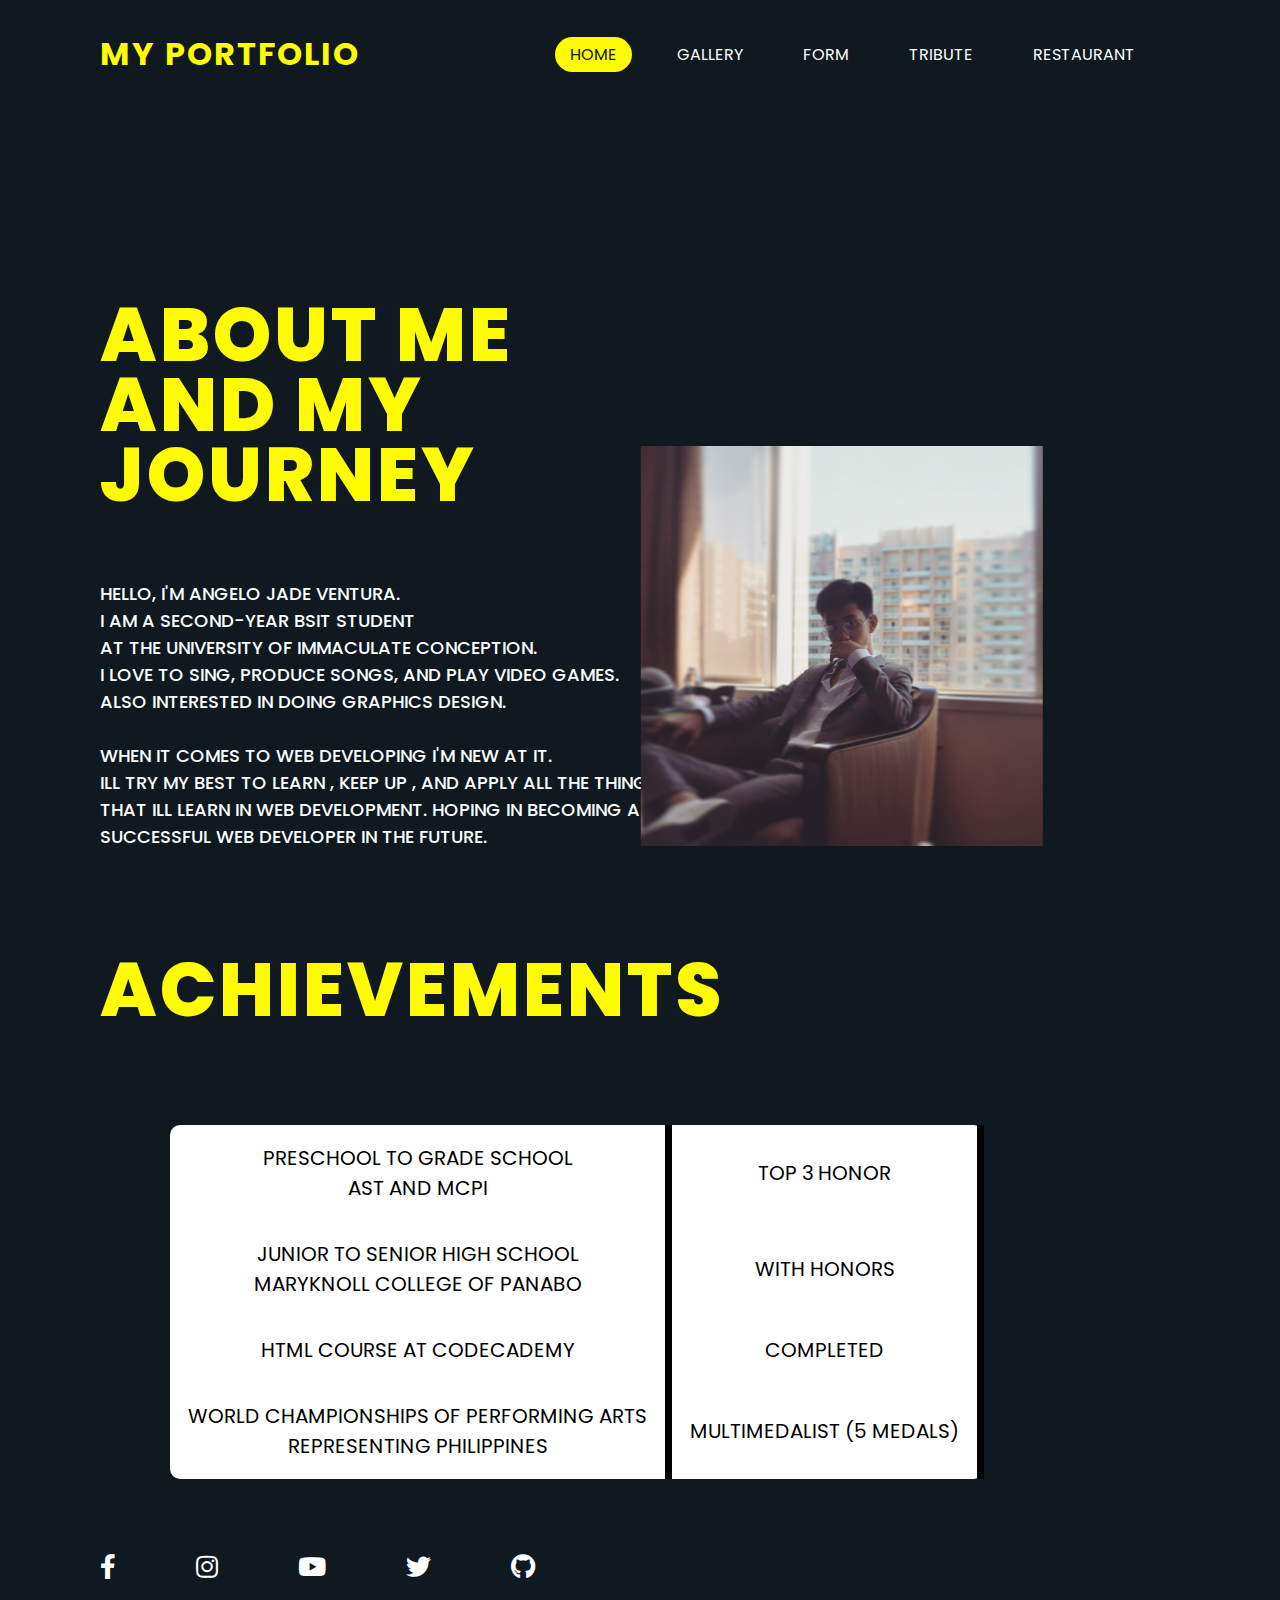
<file: index.html>
<!DOCTYPE html>
<html lang="en">
<head>
    <meta charset="UTF-8">
    <meta name="viewport" content="width=device-width, initial-scale=1.0">
    <link rel="stylesheet" href="https://use.fontawesome.com/releases/v5.0.7/css/all.css">
    <link rel="stylesheet" href="style.css">
    <link rel="preconnect" href="https://fonts.googleapis.com">
    <link rel="preconnect" href="https://fonts.gstatic.com" crossorigin>
    <link href="https://fonts.googleapis.com/css2?family=Poppins:wght@500&display=swap" rel="stylesheet">
    <title>HOME</title>
</head>
<body>

    <header>


<a href="#" class="logo">MY PORTFOLIO</a>
<ul>
 <li><a href="index.html"class="active">HOME</a></li>
 <li><a href="demopages/gallery/gallery.html">GALLERY</a></li>
 <li><a href="demopages/form/vaccination.html">FORM</a></li>
 <li><a href="demopages/tribute/tribute.html">TRIBUTE</a></li>
 <li><a href="demopages/restaurant/myrestaurant.html">RESTAURANT</a></li>
</ul>
</header>



<section>

<!--ABOUTME-->
<div class="content">
 <div class="info">
    <h2>ABOUT ME <br> AND MY JOURNEY</h2>
    <p>HELLO, I'M ANGELO JADE VENTURA.
    <br>I AM A SECOND-YEAR BSIT STUDENT
    <br>AT THE UNIVERSITY OF IMMACULATE
    CONCEPTION.<br> I LOVE TO SING,
    PRODUCE SONGS,
    AND PLAY VIDEO GAMES. <BR>ALSO INTERESTED IN DOING GRAPHICS DESIGN. 
    <BR>
    <br>
    WHEN IT COMES TO WEB DEVELOPING I'M 
    NEW AT IT. <br>ILL TRY MY BEST TO LEARN , KEEP UP , AND APPLY ALL THE THINGS <br>THAT ILL LEARN
    IN WEB DEVELOPMENT. HOPING IN BECOMING A SUCCESSFUL WEB DEVELOPER IN THE FUTURE.  </p> 
    <br>
    <br>
    <br>
    <!--achievements-->
    <h3>ACHIEVEMENTS</h3>
    <div class="table-shape">
        <table class="tablestyle">
            <tbody>
            <tr>
                <td style="font-size: 20px;">PRESCHOOL TO GRADE SCHOOL<br>AST AND MCPI</td>
                <td style="font-size: 20px;">TOP 3 HONOR</td>
            </tr>
            <tr>
                <td style="font-size: 20px;">JUNIOR TO SENIOR HIGH SCHOOL<br>MARYKNOLL COLLEGE OF PANABO</td>
                <td style="font-size: 20px;">WITH HONORS</td>
            </tr>
            <tr>
                 <td style="font-size: 20px;">HTML COURSE AT CODECADEMY</td>
                <td style="font-size: 20px;">COMPLETED</td>
            </tr>
            <tr>
                <td style="font-size: 20px;">WORLD CHAMPIONSHIPS OF PERFORMING ARTS<br>REPRESENTING PHILIPPINES</td>
                <td style="font-size: 20px;">MULTIMEDALIST (5 MEDALS)</td>
            </tr>
            <tbody>
        </table>

</div>

<!--MY PHOTO--->
    <img src="img/model.png" class="model">

    <!--SOCIALS--->
    <div class="media-icons">
        <a href="https://www.facebook.com/profile.php?id=100009945488351 "target="_blank"><i class="fab fa-facebook-f"></i></a>
        <a href="https://www.instagram.com/_ajventura/"><i class="fab fa-instagram"target="_blank"></i></a>
        <a href="https://www.youtube.com/channel/UC1mFjw0r5Utp7aUIr1Z-aSA"target="_blank"><i class="fab fa-youtube"></i></a>
        <a href="https://twitter.com/aj_venturaaa"><i class="fab fa-twitter"target="_blank"></i></a>
        <a href="https://github.com/ajventuraa"target="_blank"><i class="fab fa-github"></i></a>


</div>
</div>

</section>




</body>
</html>
</file>
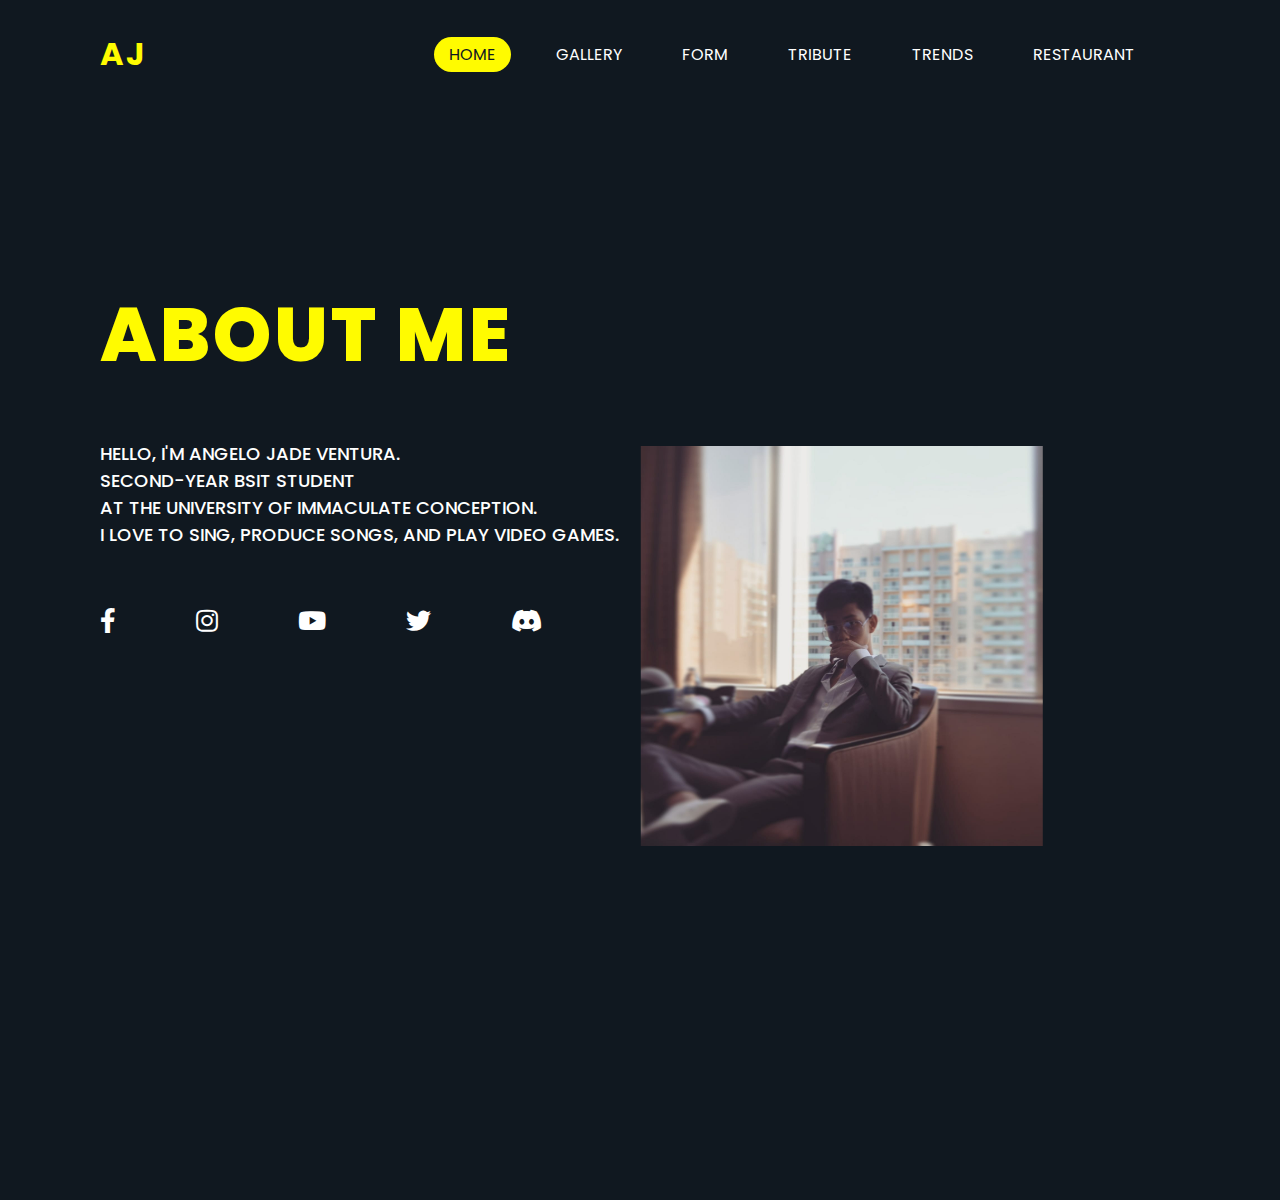
<file: homepage.html>
<!DOCTYPE html>
<html lang="en">
<head>
    <meta charset="UTF-8">
    <meta name="viewport" content="width=device-width, initial-scale=1.0">
    <link rel="stylesheet" href="https://use.fontawesome.com/releases/v5.0.7/css/all.css">
    <link rel="stylesheet" href="style.css">
    <link rel="preconnect" href="https://fonts.googleapis.com">
    <link rel="preconnect" href="https://fonts.gstatic.com" crossorigin>
    <link href="https://fonts.googleapis.com/css2?family=Poppins:wght@500&display=swap" rel="stylesheet">
    <title>HOME</title>
</head>
<body>

    <header>


<a href="#" class="logo">AJ</a>
<ul>
 <li><a href="homepage.html"class="active">HOME</a></li>
 <li><a href="#">GALLERY</a></li>
 <li><a href="#">FORM</a></li>
 <li><a href="demopages/tribute/tribute.html">TRIBUTE</a></li>
 <li><a href="#">TRENDS</a></li>
 <li><a href="#">RESTAURANT</a></li>
</ul>
</header>



<section>

<!--ABOUTME-->
<div class="content">
 <div class="info">
    <h2>ABOUT ME</h2>
    <p>HELLO, I'M ANGELO JADE VENTURA.
    <br>SECOND-YEAR BSIT STUDENT
    <br>AT THE UNIVERSITY OF IMMACULATE
    CONCEPTION.<br> I LOVE TO SING,
    PRODUCE SONGS,
    AND PLAY VIDEO GAMES.</p> <br>

    </div>

<!--MY PHOTO--->
    <img src="img/model.png" class="model">

    <!--SOCIALS--->
    <div class="media-icons">
        <a href="https://www.facebook.com/profile.php?id=100009945488351"><i class="fab fa-facebook-f"></i></a>
        <a href="https://www.instagram.com/_ajventura/"><i class="fab fa-instagram"></i></a>
        <a href="https://www.youtube.com/channel/UC1mFjw0r5Utp7aUIr1Z-aSA"><i class="fab fa-youtube"></i></a>
        <a href="https://twitter.com/aj_venturaaa"><i class="fab fa-twitter"></i></a>
        <a href="https://discord.gg/jtzvEEwp"><i class="fab fa-discord"></i></a>


</div>
</div>

</section>




</body>
</html>
</file>
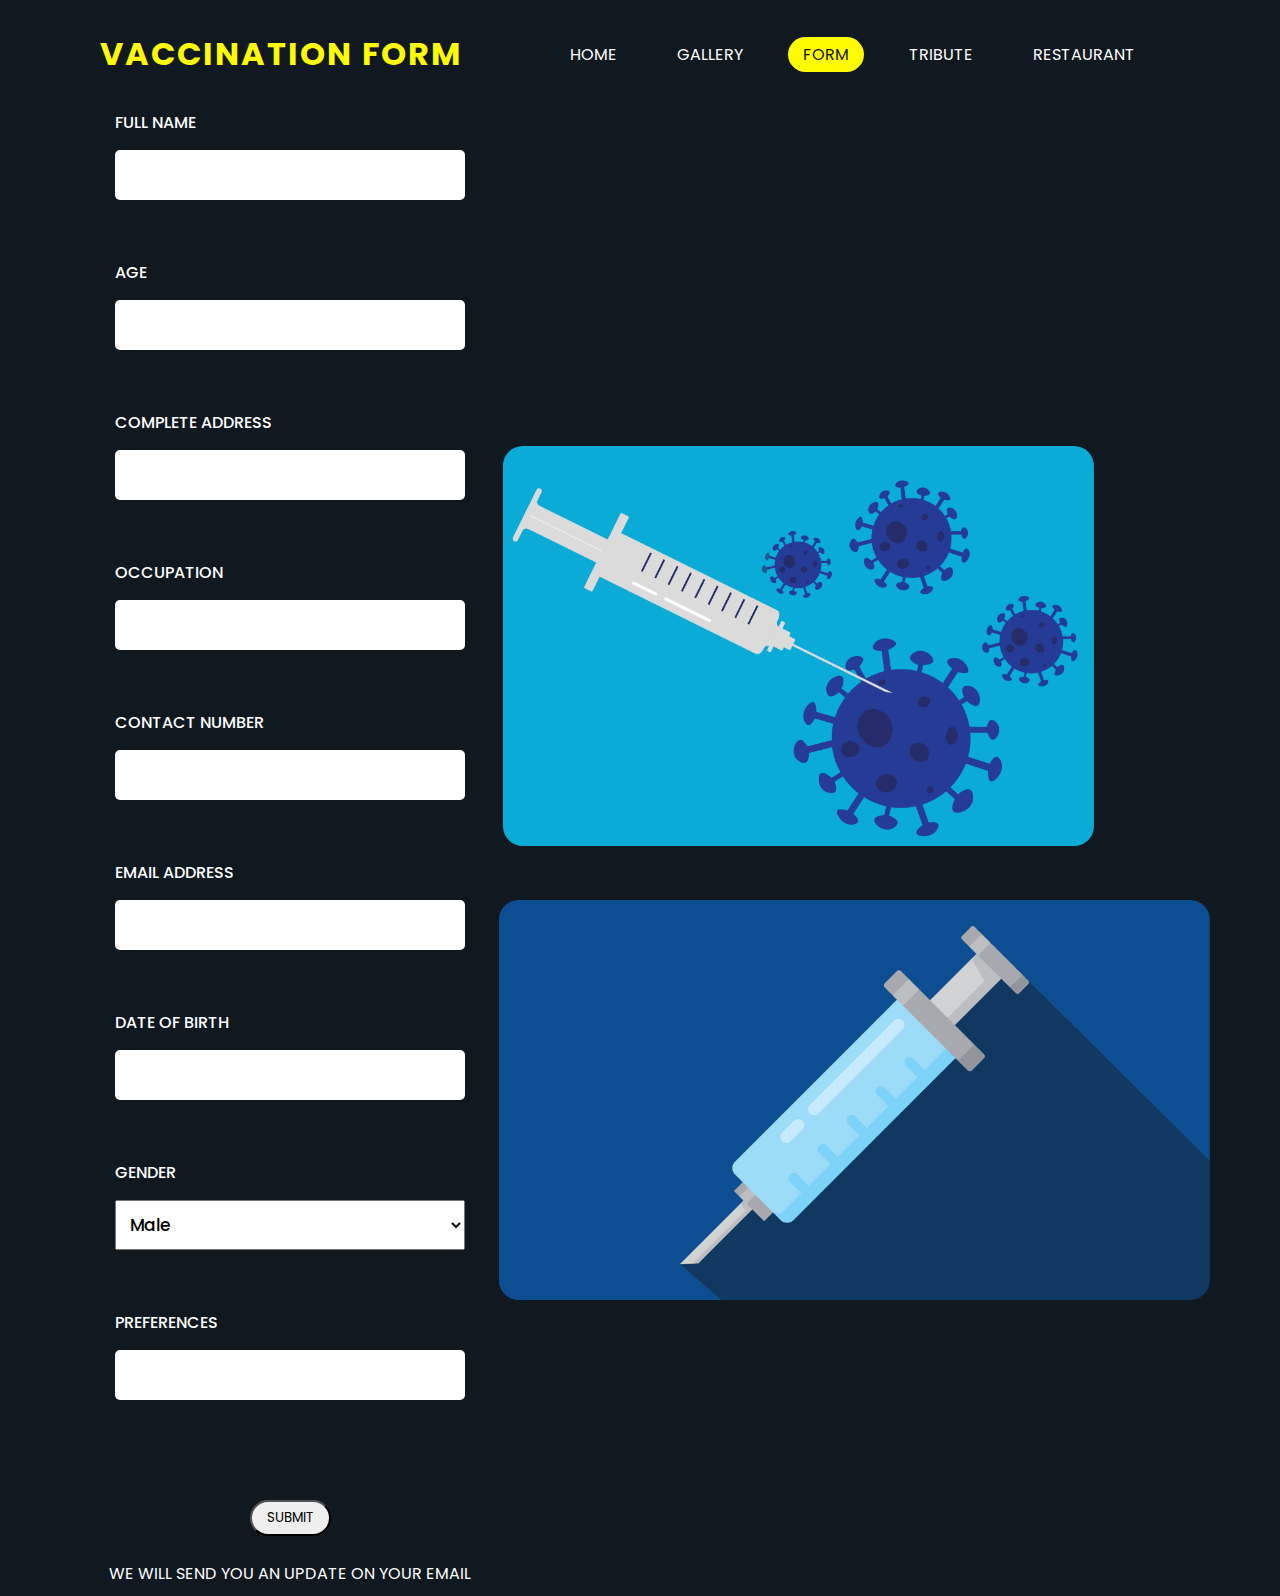
<file: demopages/form/form.html>
<!DOCTYPE html>
<html lang="en">
<head>
    <meta charset="UTF-8">
    <meta name="viewport" content="width=device-width, initial-scale=1.0">
    <link rel="stylesheet" href="https://use.fontawesome.com/releases/v5.0.7/css/all.css">
    <link rel="stylesheet" href="formstyle.css">
    <link rel="preconnect" href="https://fonts.googleapis.com">
    <link rel="preconnect" href="https://fonts.gstatic.com" crossorigin>
    <link href="https://fonts.googleapis.com/css2?family=Poppins:wght@500&display=swap" rel="stylesheet">
    <title>FORM</title>
</head>
<body>
<header>
<a href="#" class="logo">VACCINATION FORM</a>
<ul>
 <li><a href="../../index.html">HOME</a></li>
 <li><a href="../gallery/gallery.html">GALLERY</a></li>
 <li><a href="form.html" class="active">FORM</a></li>
 <li><a href="../tribute/tribute.html">TRIBUTE</a></li>
 <li><a href="../restaurant/restaurant.html">RESTAURANT</a></li>
</ul>
</header>

<img src="img/vax.jpg" class="model">
<img src="img/dose.png" class="model2">

<div class="container">

    <div class="form-outer">
        <form action="#">
            <div class="page">
                <div class="field">
                    <div class="label">Full Name</div>
                    <input type="text">
                </div>
                <div class="field">
                    <div class="label">Age</div>
                    <input type="text">
                </div>
                <div class="field">
                    <div class="label">COMPLETE ADDRESS</div>
                    <input type="text">
                </div>
                <div class="field">
                    <div class="label">OCCUPATION</div>
                    <input type="text">
                </div>
                
                <div class="field">
                    <div class="label">Contact Number</div>
                    <input type="number">
                </div>
                <div class="field">
                    <div class="label">Email Address</div>
                    <input type="text">
                </div>
                
                <div class="field">
                    <div class="label">Date Of birth</div>
                    <input type="text">
                </div>
                <div class="field">
                    <div class="label">Gender</div>
                    <select>
                        <option>Male</option>
                        <option>Female</option>
                        <option>Other</option>
                    </select>
                </div>
                
                <div class="field">
                    <div class="label">preferences</div>
                    <input type="text">
                </div>
                <div class="field-btns">
                    <button class="submit">SUBMIT</button><br><br>
                    <p>WE WILL SEND YOU AN UPDATE ON YOUR EMAIL</p>
                </div>
            </div>


        </form>
    </div>
</div>
</body>
</html>
</file>
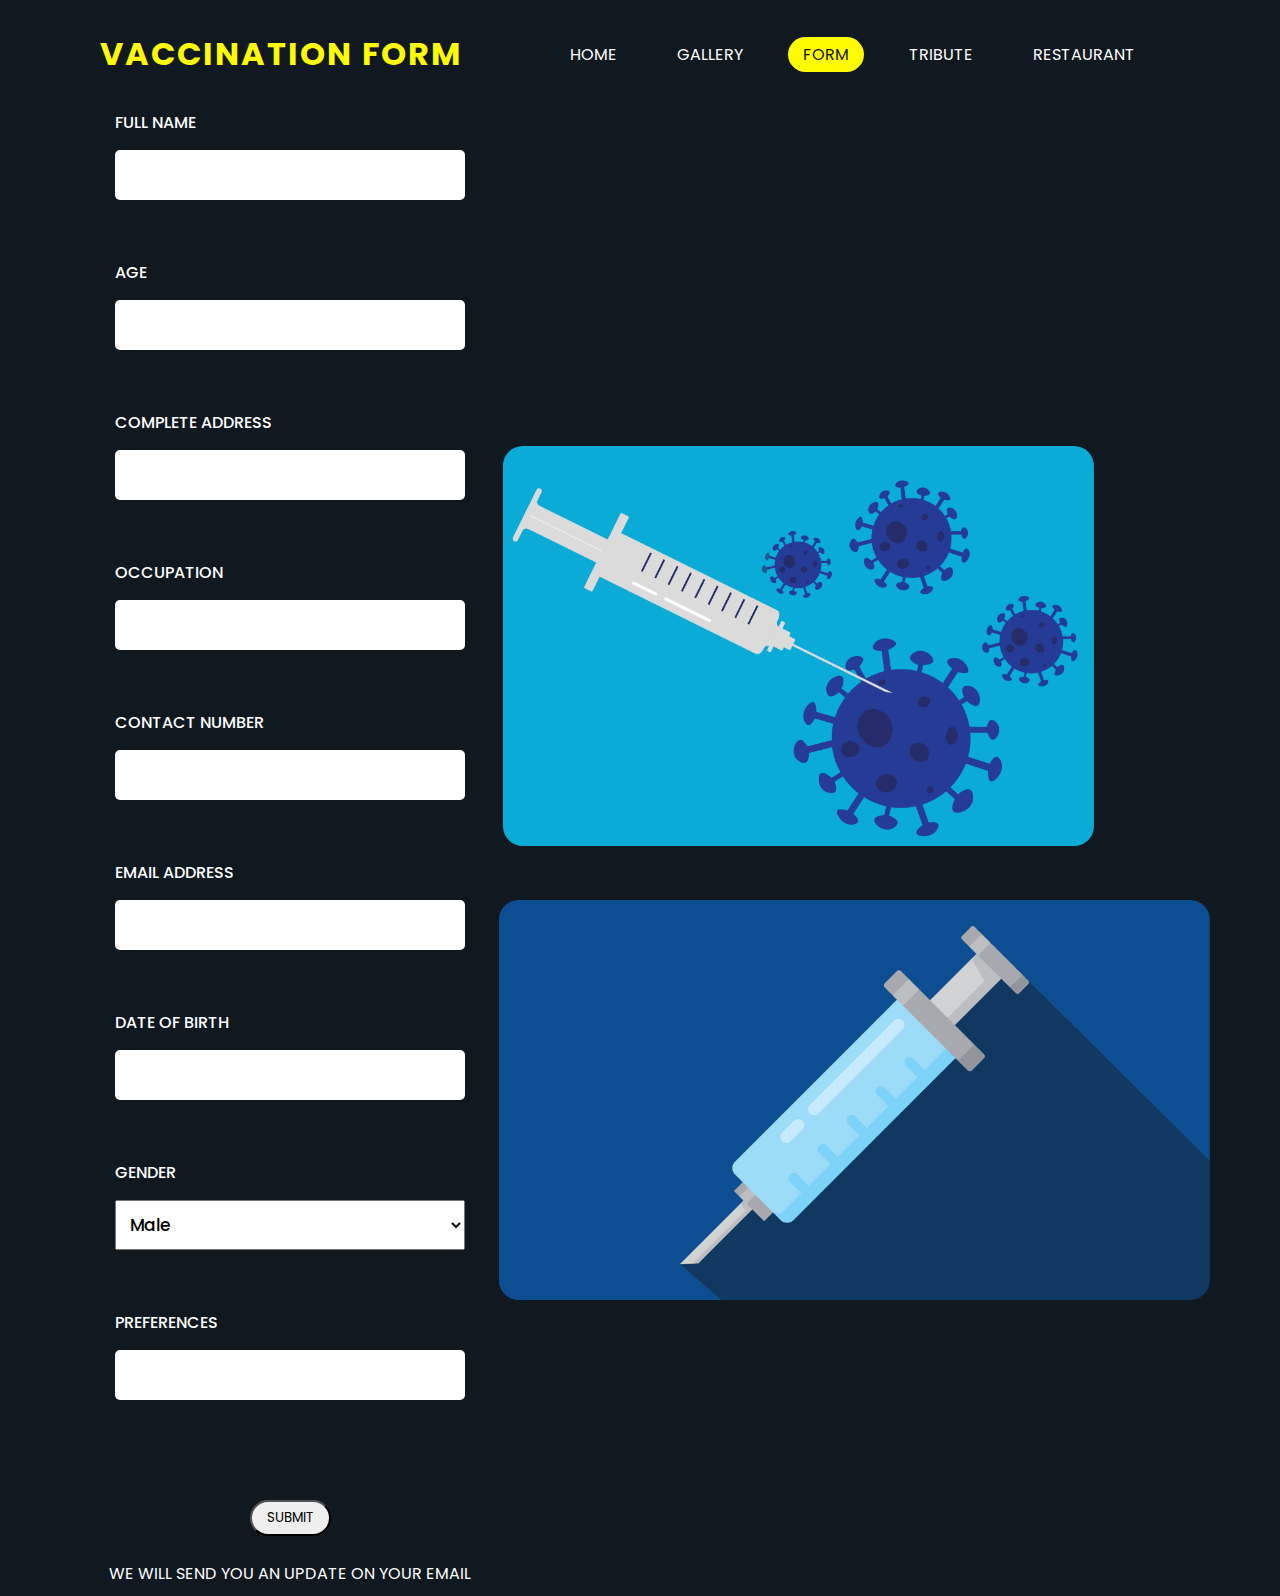
<file: demopages/form/vaccination.html>
<!DOCTYPE html>
<html lang="en">
<head>
    <meta charset="UTF-8">
    <meta name="viewport" content="width=device-width, initial-scale=1.0">
    <link rel="stylesheet" href="https://use.fontawesome.com/releases/v5.0.7/css/all.css">
    <link rel="stylesheet" href="formstyle.css">
    <link rel="preconnect" href="https://fonts.googleapis.com">
    <link rel="preconnect" href="https://fonts.gstatic.com" crossorigin>
    <link href="https://fonts.googleapis.com/css2?family=Poppins:wght@500&display=swap" rel="stylesheet">
    <title>FORM</title>
</head>
<body>
<header>
<a href="#" class="logo">VACCINATION FORM</a>
<ul>
 <li><a href="../../index.html">HOME</a></li>
 <li><a href="../gallery/gallery.html">GALLERY</a></li>
 <li><a href="vaccination.html" class="active">FORM</a></li>
 <li><a href="../tribute/tribute.html">TRIBUTE</a></li>
 <li><a href="../restaurant/myrestaurant.html">RESTAURANT</a></li>
</ul>
</header>

<img src="img/vax.jpg" class="model">
<img src="img/dose.png" class="model2">

<div class="container">

    <div class="form-outer">
        <form action="#">
            <div class="page">
                <div class="field">
                    <div class="label">Full Name</div>
                    <input type="text">
                </div>
                <div class="field">
                    <div class="label">Age</div>
                    <input type="text">
                </div>
                <div class="field">
                    <div class="label">COMPLETE ADDRESS</div>
                    <input type="text">
                </div>
                <div class="field">
                    <div class="label">OCCUPATION</div>
                    <input type="text">
                </div>
                
                <div class="field">
                    <div class="label">Contact Number</div>
                    <input type="number">
                </div>
                <div class="field">
                    <div class="label">Email Address</div>
                    <input type="text">
                </div>
                
                <div class="field">
                    <div class="label">Date Of birth</div>
                    <input type="text">
                </div>
                <div class="field">
                    <div class="label">Gender</div>
                    <select>
                        <option>Male</option>
                        <option>Female</option>
                        <option>Other</option>
                    </select>
                </div>
                
                <div class="field">
                    <div class="label">preferences</div>
                    <input type="text">
                </div>
                <div class="field-btns">
                    <button class="submit">SUBMIT</button><br><br>
                    <p>WE WILL SEND YOU AN UPDATE ON YOUR EMAIL</p>
                </div>
            </div>


        </form>
    </div>
</div>
</body>
</html>
</file>
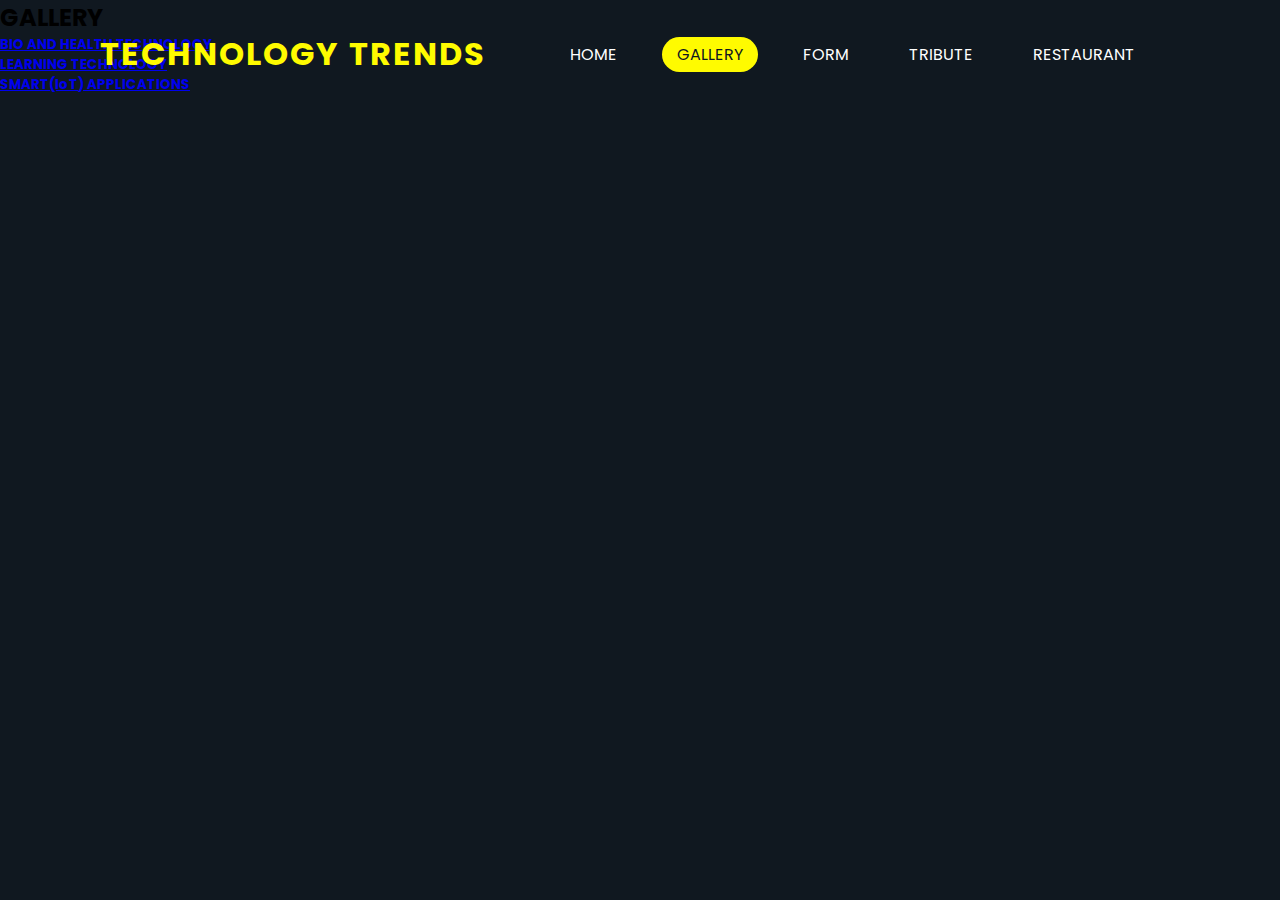
<file: demopages/gallery/gallery.html>
<!DOCTYPE html>
<html lang="en">
<head>
    <meta charset="UTF-8">
    <meta name="viewport" content="width=device-width, initial-scale=1.0">
    <link rel="stylesheet" href="https://use.fontawesome.com/releases/v5.0.7/css/all.css">
    <link rel="stylesheet" href="gallerystyle.css">
    <link rel="preconnect" href="https://fonts.googleapis.com">
    <link rel="preconnect" href="https://fonts.gstatic.com" crossorigin>
    <link href="https://fonts.googleapis.com/css2?family=Poppins:wght@500&display=swap" rel="stylesheet">
    <title>GALLERY</title>
</head>
<body>
<header>
<a href="#" class="logo">TECHNOLOGY TRENDS</a>
<ul>
 <li><a href="../../index.html">HOME</a></li>
 <li><a href="gallery.html" class="active">GALLERY</a></li>
 <li><a href="../form/vaccination.html">FORM</a></li>
 <li><a href="../tribute/tribute.html">TRIBUTE</a></li>
 <li><a href="../restaurant/myrestaurant.html">RESTAURANT</a></li>
</ul>
</header>

    <div class="content">
    <div class="info">
       <h2>GALLERY</h2>
       
    

    <a href="../trends/biotech.html" class="card card1">
        <h5>BIO AND HEALTH TECHNOLOGY</h5>
    </a>
    <a href="../trends/learntech.html" class="card card2">
        <h5>LEARNING TECHNOLOGY</h5>
    </a>
    <a href="../trends/iot.html" class="card card3">
        <h5>SMART(IoT) APPLICATIONS</h5>
    </a>
</body>
</file>
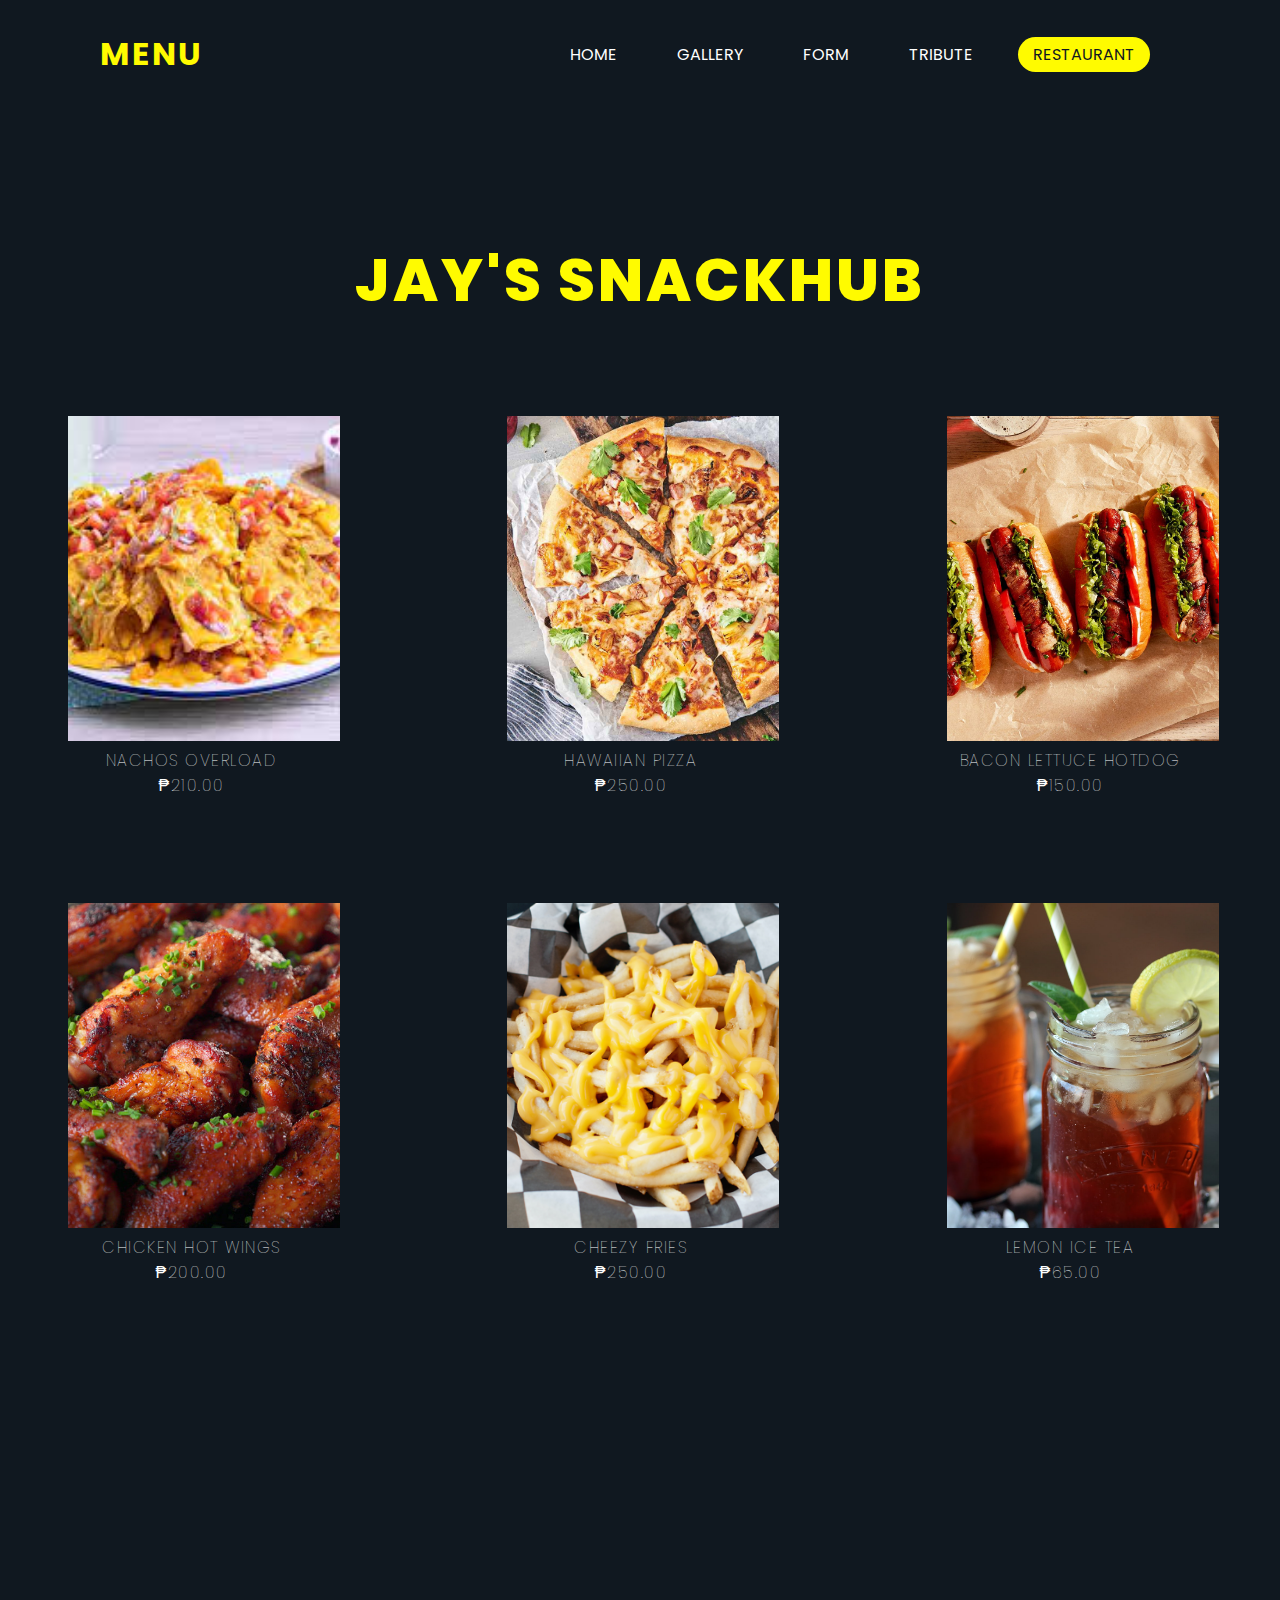
<file: demopages/restaurant/myrestaurant.html>
<!DOCTYPE html>
<html lang="en">
<head>
    <meta charset="UTF-8">
    <meta name="viewport" content="width=device-width, initial-scale=1.0">
    <link rel="stylesheet" href="https://use.fontawesome.com/releases/v5.0.7/css/all.css">
    <link rel="stylesheet" href="myrestaurantstyle.css">
    <link rel="preconnect" href="https://fonts.googleapis.com">
    <link rel="preconnect" href="https://fonts.gstatic.com" crossorigin>
    <link href="https://fonts.googleapis.com/css2?family=Poppins:wght@500&display=swap" rel="stylesheet">
    <title>RESTAURANT</title>
</head>
<body>
<header>
<a href="#" class="logo">MENU</a>
<ul>
 <li><a href="../../index.html">HOME</a></li>
 <li><a href="../gallery/gallery.html">GALLERY</a></li>
 <li><a href="../form/vaccination.html">FORM</a></li>
 <li><a href="../tribute/tribute.html">TRIBUTE</a></li>
 <li><a href="myrestaurant.html"class="active">RESTAURANT</a></li>
</ul>
</header>
<div class="restoname">
    <h1>JAY'S SNACKHUB</h1>
<br>
<br>
    <div class = "content">
        <div>
            <img src="img/nachos.jpg">
            <p>NACHOS OVERLOAD<br>₱210.00</p> 
        </div>
        <div>
            <img src = "img/pizza.jpg">
            <p>HAWAIIAN PIZZA<br>₱250.00</p>
        </div>
        <div>
            <img src = "img/blh.jpg">
            <p>BACON LETTUCE HOTDOG<br>₱150.00</p>
        </div>
        <div>
            <img src = "img/hotwings.jpg">
            <p>CHICKEN HOT WINGS<br>₱200.00</p>
        </div>
        <div>
            <img src = "img/fries.jpg">
            <p>CHEEZY FRIES<br>₱250.00</p>
        </div>
        <div>
            <img src = "img/icetea.jpg">
            <p>LEMON ICE TEA<br>₱65.00</p>
        </div>
    </div>
    <br>
    <br>
    <br>
    <br>
    <br>
    <br>
    <br>
    <br>
    <br>
    <br>
    <br>
    <br>
    <br>
    <br>
    <br>
    <br>
    <br>
    <br>
    <br>
    <br>
    <br>
    <br>
    <br>
    <br>
    <br>
    <br>
    <br>
    <br>
</div>
</file>
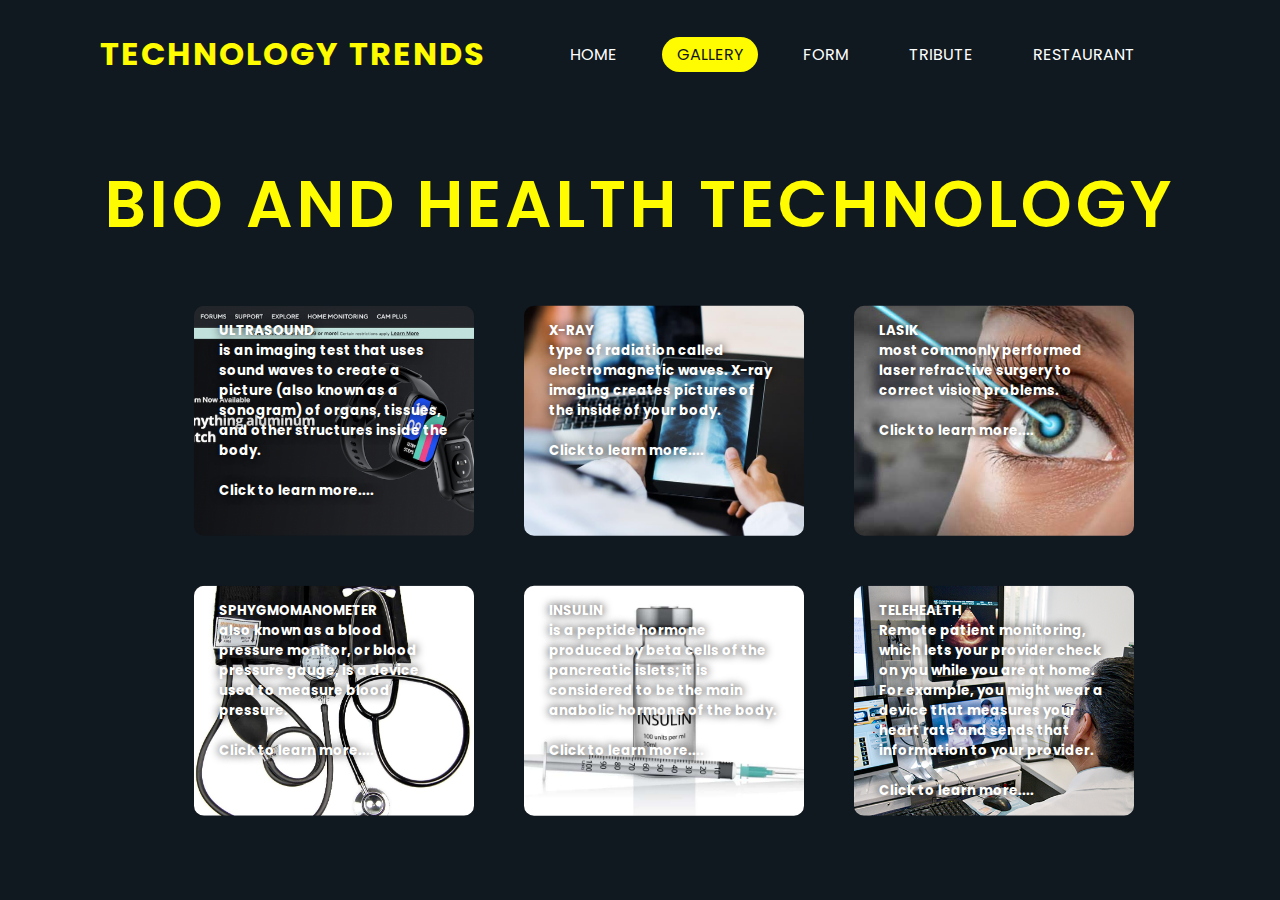
<file: demopages/trends/biotech.html>
<!DOCTYPE html>
<html lang="en">
<head>
    <meta charset="UTF-8">
    <meta name="viewport" content="width=device-width, initial-scale=1.0">
    <link rel="stylesheet" href="https://use.fontawesome.com/releases/v5.0.7/css/all.css">
    <link rel="stylesheet" href="biotechstyle.css">
    <link rel="preconnect" href="https://fonts.googleapis.com">
    <link rel="preconnect" href="https://fonts.gstatic.com" crossorigin>
    <link href="https://fonts.googleapis.com/css2?family=Poppins:wght@500&display=swap" rel="stylesheet">
    <title>GALLERY</title>
</head>
<body>
<header>
<a href="#" class="logo">TECHNOLOGY TRENDS</a>
<ul>
 <li><a href="../../index.html">HOME</a></li>
 <li><a href="../gallery/gallery.html" class="active">GALLERY</a></li>
 <li><a href="../form/vaccination.html">FORM</a></li>
 <li><a href="../tribute/tribute.html">TRIBUTE</a></li>
 <li><a href="../restaurant/myrestaurant.html">RESTAURANT</a></li>
</ul>
</header>

<div class="content">
    <div class="info">
       <h2>BIO AND HEALTH TECHNOLOGY</h2>
       
    

    <a href="https://medlineplus.gov/lab-tests/sonogram/" target="_blank" class="card card1">
        <h5>ULTRASOUND<br>is an imaging test that uses sound waves to create a picture (also known as a sonogram) of organs, tissues, 
            and other structures inside the body. <br><br> Click to learn more....
        </h5> 
    </a>
    <a href="https://medlineplus.gov/xrays.html" target="_blank" class="card card2">
        <h5>X-RAY<br>type of radiation called electromagnetic waves. 
            X-ray imaging creates pictures of the inside of your body. <br><br> Click to learn more....
        </h5>
    </a>
    <a href="https://medlineplus.gov/lasereyesurgery.html" target="_blank" class="card card3">
        <h5>LASIK<br>most commonly performed laser refractive surgery to correct vision problems. <br><br> Click to learn more....
        </h5>
    </a>
    <a href="https://www.medicinenet.com/sphygmomanometer/definition.htm" target="_blank" class="card card4">
        <h5>SPHYGMOMANOMETER<br>also known as a blood pressure monitor, or blood pressure gauge, 
            is a device used to measure blood pressure. <br><br> Click to learn more....
        </h5>
    </a>
    <a href="https://www.endocrineweb.com/conditions/type-1-diabetes/what-insulin" target="_blank" class="card card5">
        <h5>INSULIN<br>is a peptide hormone produced by beta cells of the pancreatic islets; 
            it is considered to be the main anabolic hormone of the body. <br><br> Click to learn more....
        </h5>
        <a href="https://medlineplus.gov/telehealth.html#:~:text=What%20is%20telehealth%3F&text=Remote%20patient%20monitoring%2C%20which%20lets,that%20information%20to%20your%20provider." target="_blank" class="card card6">
            <h5>TELEHEALTH<br>Remote patient monitoring, which lets your provider check on you while you are at home. For example, you might wear 
                a device that measures your heart rate and sends that information to your provider. <br><br> Click to learn more....
            </h5>
    </a>
</body>
</file>
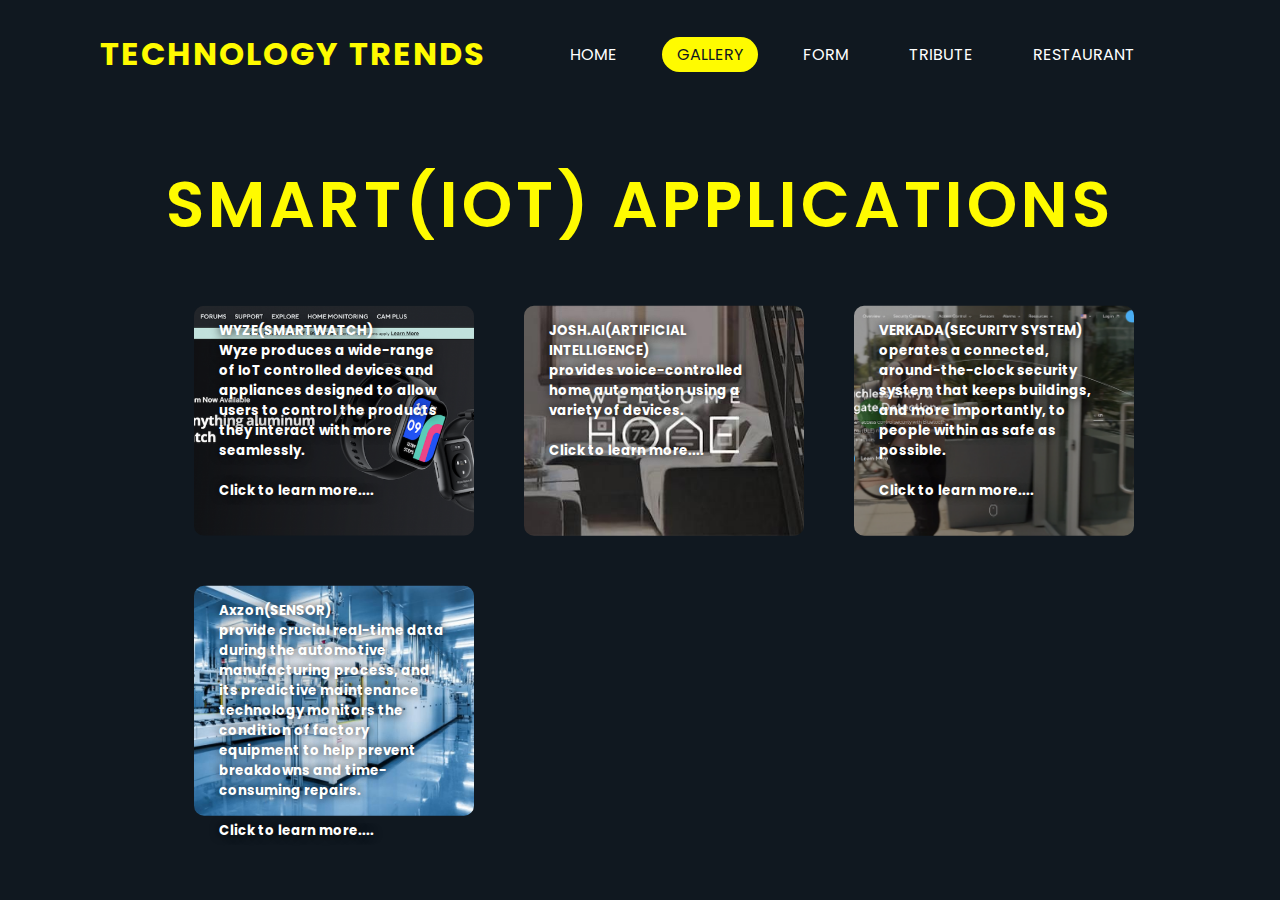
<file: demopages/trends/iot.html>
<!DOCTYPE html>
<html lang="en">
<head>
    <meta charset="UTF-8">
    <meta name="viewport" content="width=device-width, initial-scale=1.0">
    <link rel="stylesheet" href="https://use.fontawesome.com/releases/v5.0.7/css/all.css">
    <link rel="stylesheet" href="iotstyle.css">
    <link rel="preconnect" href="https://fonts.googleapis.com">
    <link rel="preconnect" href="https://fonts.gstatic.com" crossorigin>
    <link href="https://fonts.googleapis.com/css2?family=Poppins:wght@500&display=swap" rel="stylesheet">
    <title>GALLERY</title>
</head>
<body>
<header>
<a href="#" class="logo">TECHNOLOGY TRENDS</a>
<ul>
 <li><a href="../../index.html">HOME</a></li>
 <li><a href="../gallery/gallery.html" class="active">GALLERY</a></li>
 <li><a href="../form/vaccination.html">FORM</a></li>
 <li><a href="../tribute/tribute.html">TRIBUTE</a></li>
 <li><a href="../restaurant/myrestaurant.html">RESTAURANT</a></li>
</ul>
</header>

<div class="content">
    <div class="info">
       <h2>SMART(IoT) APPLICATIONS</h2>
       
    

    <a href="https://wyze.com/" target="_blank" class="card card1">
        <h5>WYZE(SMARTWATCH)<br>Wyze produces a wide-range of IoT controlled devices and appliances designed to 
            allow users to control the products they interact with more seamlessly. <br><br> Click to learn more....
        </h5> 
    </a>
    <a href="https://www.josh.ai/" target="_blank" class="card card2">
        <h5>JOSH.AI(ARTIFICIAL INTELLIGENCE)<br>provides voice-controlled home automation using a variety of devices. <br><br> Click to learn more....
        </h5>
    </a>
    <a href="https://www.verkada.com/" target="_blank" class="card card3">
        <h5>VERKADA(SECURITY SYSTEM)<br> operates a connected, around-the-clock security system that keeps 
            buildings, and more importantly, to people within as safe as possible. <br><br> Click to learn more....
        </h5>
    </a>
    <a href="https://axzon.com/" target="_blank" class="card card4">
        <h5>Axzon(SENSOR)<br>provide crucial real-time data during the automotive manufacturing process, and its predictive maintenance technology monitors the condition of factory equipment to
             help prevent breakdowns and time-consuming repairs.<br><br> Click to learn more....
        </h5>
    </a>
    
            </h5>
    </a>
</body>
</file>
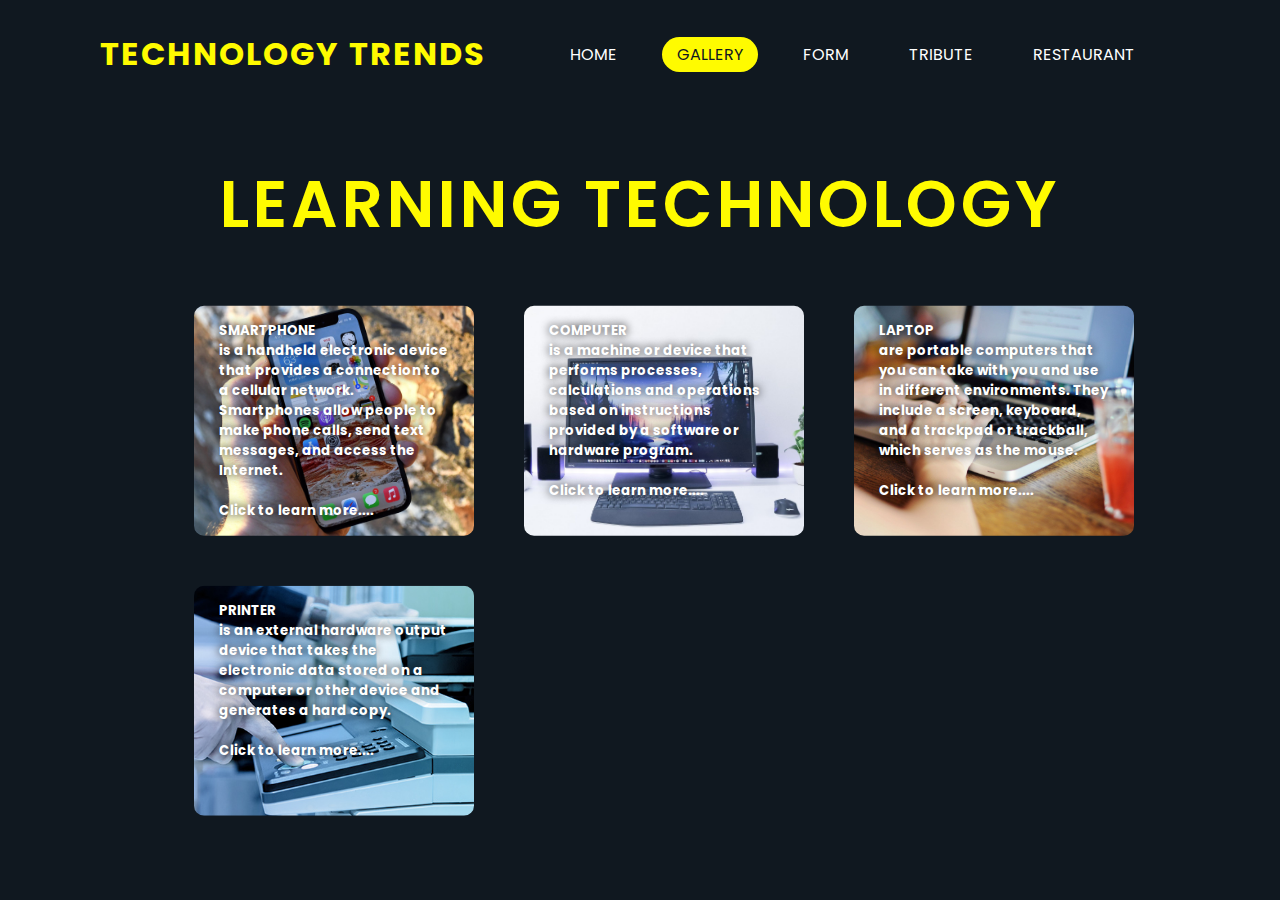
<file: demopages/trends/learntech.html>
<!DOCTYPE html>
<html lang="en">
<head>
    <meta charset="UTF-8">
    <meta name="viewport" content="width=device-width, initial-scale=1.0">
    <link rel="stylesheet" href="https://use.fontawesome.com/releases/v5.0.7/css/all.css">
    <link rel="stylesheet" href="learntech.css">
    <link rel="preconnect" href="https://fonts.googleapis.com">
    <link rel="preconnect" href="https://fonts.gstatic.com" crossorigin>
    <link href="https://fonts.googleapis.com/css2?family=Poppins:wght@500&display=swap" rel="stylesheet">
    <title>GALLERY</title>
</head>
<body>
<header>
<a href="#" class="logo">TECHNOLOGY TRENDS</a>
<ul>
 <li><a href="../../index.html">HOME</a></li>
 <li><a href="../gallery/gallery.html" class="active">GALLERY</a></li>
 <li><a href="../form/vaccination.html">FORM</a></li>
 <li><a href="../tribute/tribute.html">TRIBUTE</a></li>
 <li><a href="../restaurant/myrestaurant.html">RESTAURANT</a></li>
</ul>
</header>

<div class="content">
    <div class="info">
       <h2>LEARNING TECHNOLOGY</h2>
       
    

    <a href="https://www.investopedia.com/terms/s/smartphone.asp#:~:text=A%20smartphone%20is%20a%20handheld,messages%2C%20and%20access%20the%20Internet." target="_blank" class="card card1">
        <h5>SMARTPHONE<br>is a handheld electronic device that provides a connection to a cellular network. Smartphones allow people to make phone calls, 
            send text messages, and access the Internet.<br><br> Click to learn more....
        </h5> 
    </a>
    <a href="https://www.techopedia.com/definition/4607/computer" target="_blank" class="card card2">
        <h5>COMPUTER<br>is a machine or device that performs processes, calculations and operations based on instructions 
            provided by a software or hardware program. <br><br> Click to learn more....
        </h5>
    </a>
    <a href="https://techterms.com/definition/laptop" target="_blank" class="card card3">
        <h5>LAPTOP<br>are portable computers that you can take with you and use in different environments. They include a screen, keyboard, 
            and a trackpad or trackball, which serves as the mouse.  <br><br> Click to learn more....
        </h5>
    </a>
    <a href="https://www.computerhope.com/jargon/p/printer.htm" target="_blank" class="card card4">
        <h5>PRINTER<br>is an external hardware output device that takes the electronic data stored on a 
            computer or other device and generates a hard copy. <br><br> Click to learn more....
        </h5>
    </a>
    
            </h5>
    </a>
</body>
</file>
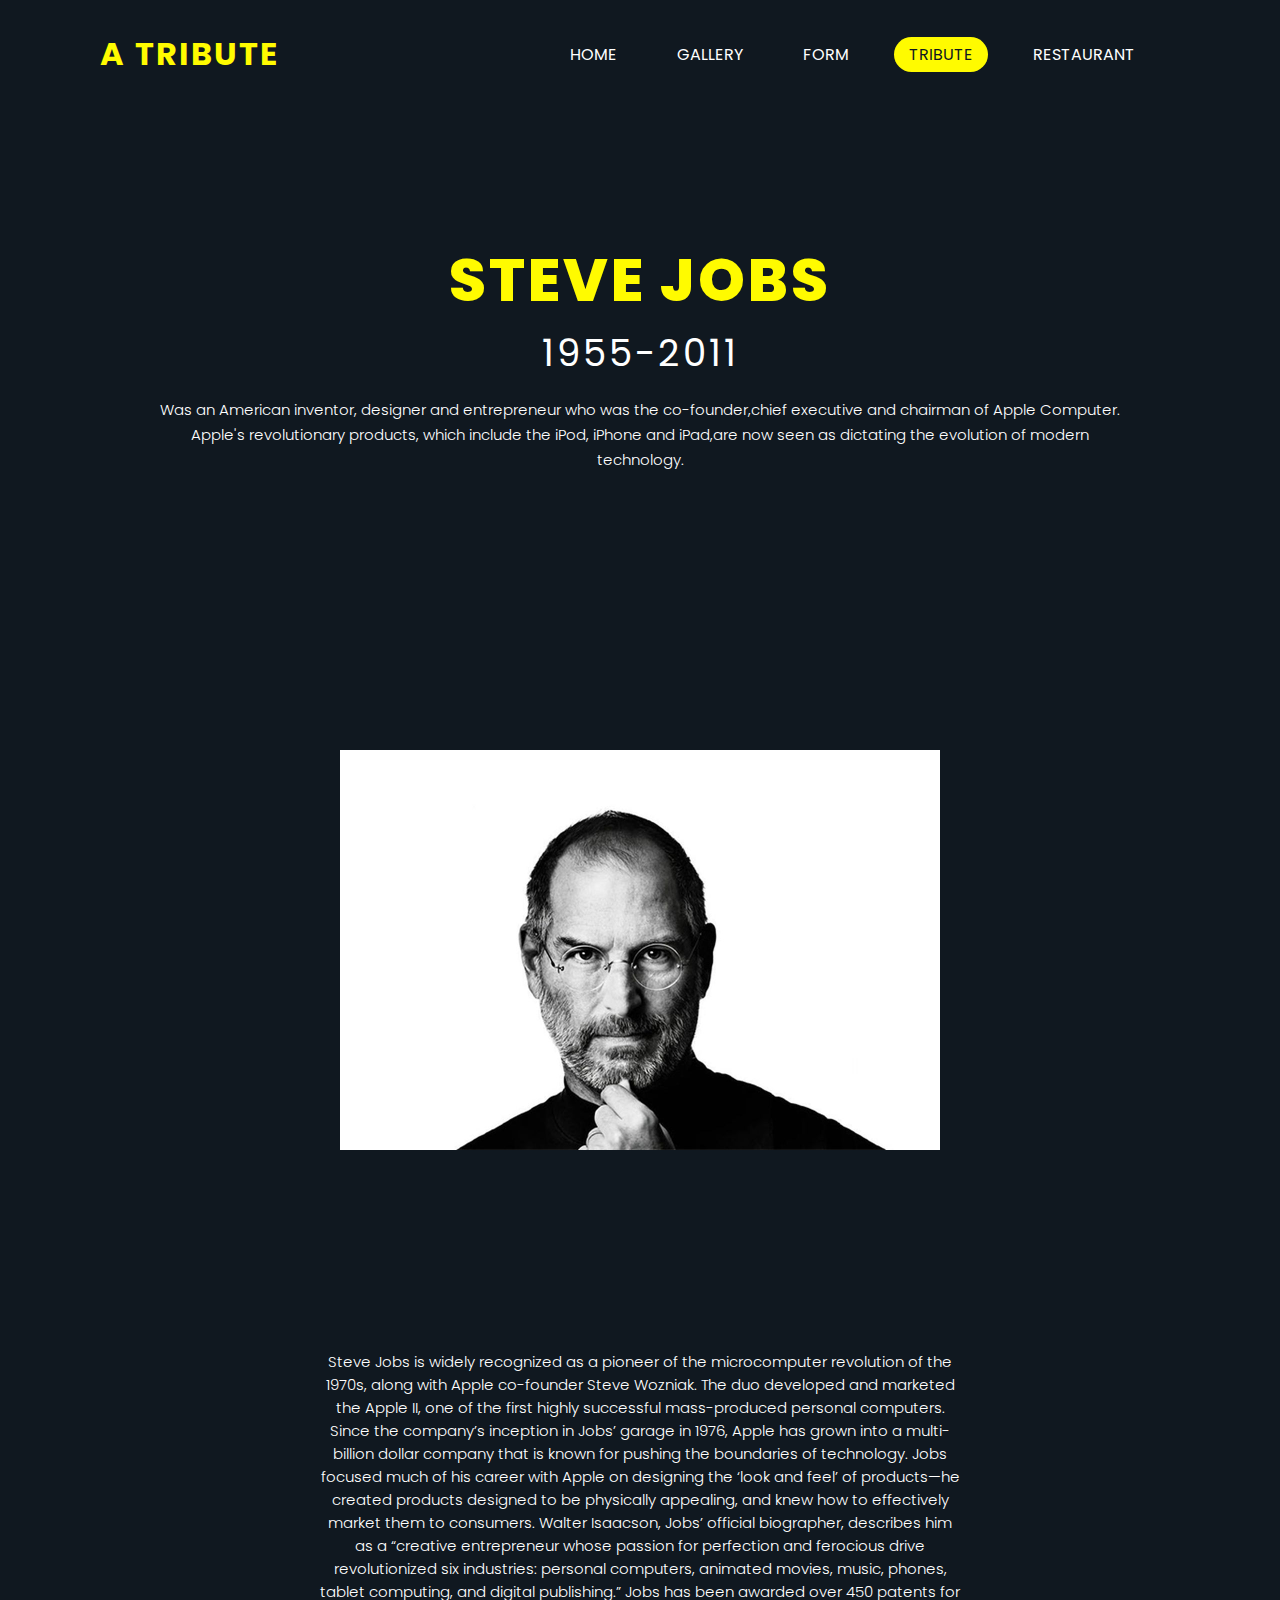
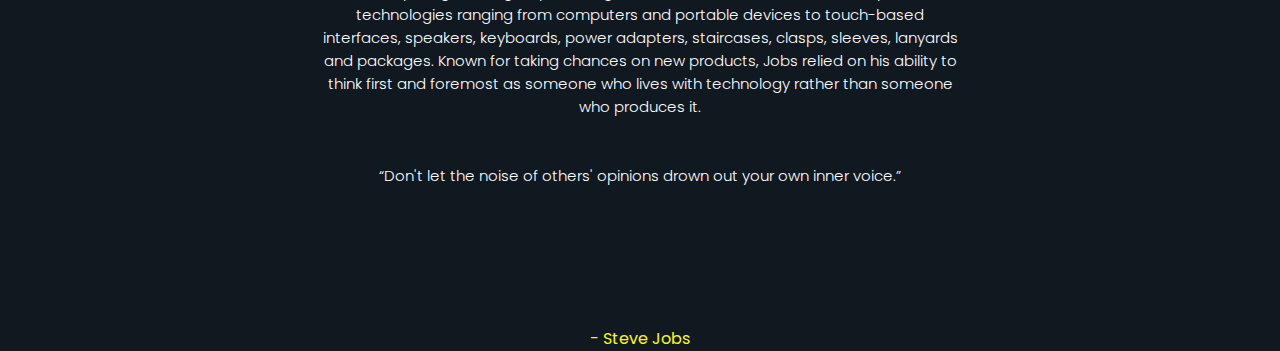
<file: demopages/tribute/tribute.html>
<!DOCTYPE html>
<html lang="en">
<head>
    <meta charset="UTF-8">
    <meta name="viewport" content="width=device-width, initial-scale=1.0">
    <link rel="stylesheet" href="https://use.fontawesome.com/releases/v5.0.7/css/all.css">
    <link rel="stylesheet" href="tributestyle.css">
    <link rel="preconnect" href="https://fonts.googleapis.com">
    <link rel="preconnect" href="https://fonts.gstatic.com" crossorigin>
    <link href="https://fonts.googleapis.com/css2?family=Poppins:wght@500&display=swap" rel="stylesheet">
    <title>TRIBUTE</title>
</head>
<body>
<header>
<a href="#" class="logo">A TRIBUTE</a>
<ul>
 <li><a href="../../index.html">HOME</a></li>
 <li><a href="../gallery/gallery.html">GALLERY</a></li>
 <li><a href="../form/vaccination.html">FORM</a></li>
 <li><a href="tribute.html"class="active">TRIBUTE</a></li>
 <li><a href="../restaurant/myrestaurant.html">RESTAURANT</a></li>
</ul>
</header>
<section>

<div class="content">
<div class="info">
<h1>STEVE JOBS</h1>
<h2>1955-2011</h2>

<p1>Was an American inventor, designer and entrepreneur who was the co-founder,chief executive and chairman of Apple Computer. 
    Apple's revolutionary products, which include the iPod, iPhone and iPad,are now seen as dictating the evolution of modern technology.</p1>

</div>

<img src="img/stevejobs.jpg" class="model">
</section>

<section>

<div class="contribution">
<p2>Steve Jobs is widely recognized as a pioneer of the microcomputer revolution of the 1970s, along with Apple co-founder Steve Wozniak. The duo developed and marketed the Apple II, one of the first highly successful mass-produced personal computers. Since the company’s inception in Jobs’ garage in 1976, Apple has grown into a multi-billion dollar company that is known for pushing the boundaries of technology.
    Jobs focused much of his career with Apple on designing the ‘look and feel’ of products—he created products designed to be physically appealing, and knew how to effectively market them to consumers. Walter Isaacson, Jobs’ official biographer, describes him as a “creative entrepreneur whose passion for perfection and ferocious drive revolutionized six industries: personal computers, 
    animated movies, music, phones, tablet computing, and digital publishing.”
    Jobs has been awarded over 450 patents for technologies ranging from computers and portable devices to touch-based interfaces, speakers, keyboards, power adapters, staircases, clasps, sleeves, lanyards and packages. 
    Known for taking chances on new products, Jobs relied on his ability to think first and foremost as someone who lives with technology rather than someone who produces it.
    <br><br><br>
    “Don't let the noise of others' opinions drown out your own inner voice.”<br></p2>
    <p3>- Steve Jobs</p3>


</div>



</section>
  
</body>
</html>
</file>
<file: style.css>
@import url('https://fonts.googleapis.com/css2?family=Poppins:wght@500&display=swap');
*{
    margin: 0;
    padding: 0;
    box-sizing: border-box;
    font-family: 'Poppins', sans-serif;
}
body{
    min-height: 100vh;
    background-color:#101820FF;
}
.content {
    max-width: 650px;
    margin: 300px 100px;
}
.model {
    height: 400px;
    position: absolute ;
    bottom: 54px;
    left:73%;
    transform: translateX(-73%);
}
h2{
    color: rgb(255, 251, 0);
    font-size: 75px;
    text-transform: uppercase;
    font-weight: 800;
    letter-spacing: 3px;
    line-height: 70px;
    margin-bottom: 100px;
}
h3{
    color: rgb(255, 251, 0);
    font-size: 75px;
    text-transform: uppercase;
    font-weight: 800;
    letter-spacing: 3px;
    line-height: 70px;
    margin-bottom: 100px;
}
.content p{
    color: white;
    font-size: 18px;
    font-weight: 500;
    margin-top: -30px;
    margin-bottom: 30px;
}
header{
    position: absolute;
    top: 0;
    left: 0;
    width: 100%;
    padding: 30px 100px;
    display: flex;
    justify-content: space-between;
    align-items:  center;
}
header .logo{
    color: rgb(255, 251, 0);
    font-weight: 700;
    text-decoration: none;
    font-size: 2em;
    text-transform: uppercase;
    letter-spacing: 2px;
}
header ul {
    display: flex;
    justify-content: center;
    align-items: center;
}
header ul li{
    list-style: none;
    margin-right: 30px;
}
header ul li a{
    text-decoration: none;
    padding: 6px 15px;
    color: white;
    border-radius: 20px;
}
header ul li a:hover ,
header ul li a.active
{
    background: rgb(255, 251, 0);
    color: #101820FF;
    transition: 0.5s;
}
.media-icons{
 display: flex;
 justify-content: left;
 align-items: left;
}
.media-icons a:not(:last-child){
    margin-right: 80px;
}
.media-icons a{
    position: relative;
    color: white;
    font-size: 25px;
    transition: 0.3s;
    transition-property: transform;
}
.media-icons a:hover{
    transform: scale(1.5)
}
.table-shape{
    margin: 10px 70px 70px;
}
.tablestyle {
    border-radius: 10px;
    font-size: 20px;
    font-weight: normal;
    border: none;
    border-collapse: collapse;
    width: 100%;
    max-width: 100%;
    white-space: nowrap;
    background-color: white;
}

.tablestyle td, .tablestyle th {
    text-align: center;
    padding: 18px;
}

.tablestyle td {
    border-right: 7px solid black;
    font-size: 12px;
}
.ftablestyle tr:nth-child(even) {
    background: #F8F8F8;
}
</file>
<file: demopages/form/formstyle.css>
@import url('https://fonts.googleapis.com/css2?family=Poppins:wght@500&display=swap');
*{
    margin: 0;
    padding: 0;
    box-sizing: border-box;
    font-family: 'Poppins', sans-serif;
}
body{
    min-height: 100vh;
    background-color:#101820FF;
}
header{
    position: absolute;
    top: 0;
    left: 0;
    width: 100%;
    padding: 30px 100px;
    display: flex;
    justify-content: space-between;
    align-items:  center;
}
header .logo{
    color: rgb(255, 251, 0);
    font-weight: 700;
    text-decoration: none;
    font-size: 2em;
    text-transform: uppercase;
    letter-spacing: 2px;
}
header ul {
    display: flex;
    justify-content: center;
    align-items: center;
}
header ul li{
    list-style: none;
    margin-right: 30px;
}
header ul li a{
    text-decoration: none;
    padding: 6px 15px;
    color: white;
    border-radius: 20px;
}
header ul li a:hover ,
header ul li a.active
{
    background:  rgb(255, 251, 0);
    color: #101820FF;
    transition: 0.5s;
}
.container{
    width: 310px;
    height: -20px;
    border-radius: -5px;
    text-align: center;
    padding: 50px 20px 10px 15px;
}
.container header{
    font-size: 35px;
    font-weight: 600;
    margin: 0 0 30px 0;
}
.container .form-outer{
    width: 200%;
    overflow: hidden;
}
.form-outer form{
    display: flex;
    width: 400%;
}
.form-outer form .page{
    width: 25%;
}
.form-outer form .page .title{
    text-align: left;
    font-size: 25px;
    font-weight: 500;
    text-transform: uppercase;
    color: white;
}
.form-outer form .page .field{
    left: auto;
    height: 50px;
    width: 350px;
    margin: 100px 100px;
    position:relative;
    display: flex;
}
.form-outer form .page .field input{
    height: 100%;
    width: 100%;
    border:0.5px black;
    border-radius: 5px;
    padding-left: 15px;
}
form .page .field select{
    width: 100%;
    padding-left: 10px;
    font-size: 17px;
    font-weight: 500;
}
.form-outer form .page .field .label{
    position: absolute;
    top: -40px;
    font-weight: 500;
    color: white;
    text-transform: uppercase;
}
.form-outer form .page .field button{
    height: 50px;
    width: 365px;
    margin-top: -20px;
    border: none;
    border-radius: 100px;
    font-size: 18px;
    font-weight: 500px;
    letter-spacing: 1px;
    transition: 0.3s ease;
    cursor: pointer;
}
input:checked + label {
    color:yellow;
}
input[type="checkbox"]:checked {
    box-shadow: 0 0 0 3px rgb(32, 31, 32);
}
option:checked {
    box-shadow: 0 0 0 3px rgb(32, 53, 32);
    color:gold;
}
.submit{
    text-decoration: none;
    padding: 6px 15px;
    color: black ;
    border-radius: 20px;
    border-color: black;
}
.model {
    border-radius: 20px;
    height: 400px;
    position: absolute ;
    bottom: 54px;
    left:73%;
    transform: translateX(-73%);
}
p{
    color: white;
    text-transform: uppercase;
}
.model2 {
    border-radius: 20px;
    height: 400px;
    position: absolute ;
    bottom: -400px;
    left: 79.5%;
    transform: translateX(-73%);
}
</file>
<file: demopages/gallery/gallerystyle.css>
@import url('https://fonts.googleapis.com/css2?family=Poppins:wght@500&display=swap');
*{
    margin: 0;
    padding: 0;
    box-sizing: border-box;
    font-family: 'Poppins', sans-serif;
}
body{
    min-height: 100vh;
    background-color:#101820FF;
}
header{
    position: absolute;
    top: 0;
    left: 0;
    width: 100%;
    padding: 30px 100px;
    display: flex;
    justify-content: space-between;
    align-items:  center;
}
header .logo{
    color: rgb(255, 251, 0);
    font-weight: 700;
    text-decoration: none;
    font-size: 2em;
    text-transform: uppercase;
    letter-spacing: 2px;
}
header ul {
    display: flex;
    justify-content: center;
    align-items: center;
}
header ul li{
    list-style: none;
    margin-right: 30px;
}
header ul li a{
    text-decoration: none;
    padding: 6px 15px;
    color: white;
    border-radius: 20px;
}
header ul li a:hover ,
header ul li a.active
{
    background:  rgb(255, 251, 0);
    color: #101820FF;
    transition: 0.5s;
}
</file>
<file: demopages/restaurant/myrestaurantstyle.css>
@import url('https://fonts.googleapis.com/css2?family=Poppins:wght@500&display=swap');
*{
    margin: 0;
    padding: 0;
    box-sizing: border-box;
    font-family: 'Poppins', sans-serif;
}
body{
    min-height: 100vh;
    background-color:#101820FF;
}
header{
    position: absolute;
    top: 0;
    left: 0;
    width: 100%;
    padding: 30px 100px;
    display: flex;
    justify-content: space-between;
    align-items:  center;
}
header .logo{
    color: rgb(255, 251, 0);
    font-weight: 700;
    text-decoration: none;
    font-size: 2em;
    text-transform: uppercase;
    letter-spacing: 2px;
}
header ul {
    display: flex;
    justify-content: center;
    align-items: center;
}
header ul li{
    list-style: none;
    margin-right: 30px;
}
header ul li a{
    text-decoration: none;
    padding: 6px 15px;
    color: white;
    border-radius: 20px;
}
header ul li a:hover ,
header ul li a.active
{
    background:  rgb(255, 251, 0);
    color: #101820FF;
    transition: 0.5s;
}
.content{
    display: grid;
    margin-left: -10%;
    margin-right: 15%;
    grid-template-columns: 30% 30% 30%;
    grid-gap: 10em;
}
.content > div{
    padding: 1em;  
}
.content > div p{
    text-align: center;
    font-weight: lighter;
    padding-bottom: 57px;
    letter-spacing: 1.5px;
    color:WHITE;
}
.content > div > img{
    width: 110%;
    height: 110%;
    object-fit: cover;
}
@media only screen and (max-width: 1081px){
    .content{
        display: grid;
        margin-left: 15%;
        margin-right: 10%;
        grid-template-columns: 50% 50% ;
        grid-gap: 1em;
    }
}
@media only screen and (max-width: 1040px){
    .navigationbar{
        display:none;
    }
}
@media only screen and (max-width: 695px){
    .content{
        grid-template-columns: 100% ;
    }
}
@media only screen and (max-width: 597px){
    .content > div > img{
        height: 80%;
    }
}
.restoname {
    text-align: center;
    margin: 250px 150px;
}
h1{
    color: rgb(255, 251, 0);
    font-size: 60px;
    text-align: center;
    text-transform: uppercase;
    font-weight: 800;
    letter-spacing: 3px;
    line-height: 60px;
    margin-bottom: 40px;
}
</file>
<file: demopages/trends/biotechstyle.css>
@import url('https://fonts.googleapis.com/css2?family=Poppins:wght@500&display=swap');
*{
    margin: 0;
    padding: 0;
    box-sizing: border-box;
    font-family: 'Poppins', sans-serif;
}
body{
    background-color:#101820FF;
}
header{
    position: absolute;
    top: 0;
    left: 0;
    width: 100%;
    padding: 30px 100px;
    display: flex;
    justify-content: space-between;
    align-items:  center;
}
header .logo{
    color: rgb(255, 251, 0);
    font-weight: 700;
    text-decoration: none;
    font-size: 2em;
    text-transform: uppercase;
    letter-spacing: 2px;
}
header ul {
    display: flex;
    justify-content: center;
    align-items: center;
}
header ul li{
    list-style: none;
    margin-right: 30px;
}
header ul li a{
    text-decoration: none;
    padding: 6px 15px;
    color: white;
    border-radius: 20px;
}
header ul li a:hover ,
header ul li a.active
{
    background:  rgb(255, 251, 0);
    color: #101820FF;
    transition: 0.5s;
}
.card{
    float: left;
    flex-basis: content;
    width: 280px;
    height: 230px;
    display: inline-block;
    border-radius: 10px;
    padding: 15px 25px;
    box-sizing: border-box;
    cursor: pointer;
    margin: 25px 25px;
    background-position: center;
    background-size: cover;
    position: relative;
    left: 12%;
    bottom: -10%;
    transform: translateY(9%);
    transition: transform(00.5s);
    text-decoration: none;
}
.card:hover{
    transform: translateY(10px);
}
.card1{
    background-image: url(img/wyze.png);
}
.card2{
    background-image: url(img/xray.jpg);
}
.card3{
    background-image: url(img/lasik.jpg);
}
.card4{
    background-image: url(img/sphy.jpg);
}
.card5{
    background-image: url(img/insu.jpg);
}
.card6{
    background-image: url(img/tele.png);
}
.card h5{
    color: white;
    text-shadow: 0 0 10px black;
}
h5{
    text-align: left;
    color: rgb(0, 0, 0);
    text-emphasis: 10px;
}
h2{
    color: rgb(255, 251, 0);
    text-align: center;
    font-size: 65px;
    text-transform: uppercase;
    font-weight: 600;
    letter-spacing: 4px;
    line-height: 10px;
    margin-bottom: 50px;
}
.content p{
    color: white;
    font-size: 18px;
    font-weight: 500;
    margin-top: -30px;
}
.content {
    margin: 200px 20px;
}
</file>
<file: demopages/trends/iotstyle.css>
@import url('https://fonts.googleapis.com/css2?family=Poppins:wght@500&display=swap');
*{
    margin: 0;
    padding: 0;
    box-sizing: border-box;
    font-family: 'Poppins', sans-serif;
}
body{
    background-color:#101820FF;
}
header{
    position: absolute;
    top: 0;
    left: 0;
    width: 100%;
    padding: 30px 100px;
    display: flex;
    justify-content: space-between;
    align-items:  center;
}
header .logo{
    color: rgb(255, 251, 0);
    font-weight: 700;
    text-decoration: none;
    font-size: 2em;
    text-transform: uppercase;
    letter-spacing: 2px;
}
header ul {
    display: flex;
    justify-content: center;
    align-items: center;
}
header ul li{
    list-style: none;
    margin-right: 30px;
}
header ul li a{
    text-decoration: none;
    padding: 6px 15px;
    color: white;
    border-radius: 20px;
}
header ul li a:hover ,
header ul li a.active
{
    background:  rgb(255, 251, 0);
    color: #101820FF;
    transition: 0.5s;
}
.card{
    float: left;
    flex-basis: content;
    width: 280px;
    height: 230px;
    display: inline-block;
    border-radius: 10px;
    padding: 15px 25px;
    box-sizing: border-box;
    cursor: pointer;
    margin: 25px 25px;
    background-position: center;
    background-size: cover;
    position: relative;
    left: 12%;
    bottom: -10%;
    transform: translateY(9%);
    transition: transform(00.5s);
    text-decoration: none;
}
.card:hover{
    transform: translateY(10px);
}
.card1{
    background-image: url(img/wyze.png);
}
.card2{
    background-image: url(img/josh.jpg);
}
.card3{
    background-image: url(img/verkada.png);
}
.card4{
    background-image: url(img/axzon.jpg);
}
.card h5{
    color: white;
    text-shadow: 0 0 10px black;
}
h5{
    text-align: left;
    color: rgb(0, 0, 0);
    text-emphasis: 10px;
}
h2{
    color: rgb(255, 251, 0);
    text-align: center;
    font-size: 64px;
    text-transform: uppercase;
    font-weight: 600;
    letter-spacing: 4px;
    line-height: 10px;
    margin-bottom: 50px;
}
.content p{
    color: white;
    font-size: 18px;
    font-weight: 500;
    margin-top: -30px;
}
.content {
    margin: 200px 20px;
}
</file>
<file: demopages/trends/learntech.css>
@import url('https://fonts.googleapis.com/css2?family=Poppins:wght@500&display=swap');
*{
    margin: 0;
    padding: 0;
    box-sizing: border-box;
    font-family: 'Poppins', sans-serif;
}
body{
    background-color:#101820FF;
}
header{
    position: absolute;
    top: 0;
    left: 0;
    width: 100%;
    padding: 30px 100px;
    display: flex;
    justify-content: space-between;
    align-items:  center;
}
header .logo{
    color: rgb(255, 251, 0);
    font-weight: 700;
    text-decoration: none;
    font-size: 2em;
    text-transform: uppercase;
    letter-spacing: 2px;
}
header ul {
    display: flex;
    justify-content: center;
    align-items: center;
}
header ul li{
    list-style: none;
    margin-right: 30px;
}
header ul li a{
    text-decoration: none;
    padding: 6px 15px;
    color: white;
    border-radius: 20px;
}
header ul li a:hover ,
header ul li a.active
{
    background:  rgb(255, 251, 0);
    color: #101820FF;
    transition: 0.5s;
}
.card{
    float: left;
    flex-basis: content;
    width: 280px;
    height: 230px;
    display: inline-block;
    border-radius: 10px;
    padding: 15px 25px;
    box-sizing: border-box;
    cursor: pointer;
    margin: 25px 25px;
    background-position: center;
    background-size: cover;
    position: relative;
    left: 12%;
    bottom: -10%;
    transform: translateY(9%);
    transition: transform(00.5s);
    text-decoration: none;
}
.card:hover{
    transform: translateY(10px);
}
.card1{
    background-image: url(img/phone.jpg);
}
.card2{
    background-image: url(img/pc.jpg);
}
.card3{
    background-image: url(img/lap.jpg);
}
.card4{
    background-image: url(img/printer.jpg);
}
.card h5{
    color: white;
    text-shadow: 0 0 10px black;
}
h5{
    text-align: left;
    color: rgb(0, 0, 0);
    text-emphasis: 10px;
}
h2{
    color: rgb(255, 251, 0);
    text-align: center;
    font-size: 65px;
    text-transform: uppercase;
    font-weight: 600;
    letter-spacing: 4px;
    line-height: 10px;
    margin-bottom: 50px;
}
.content p{
    color: white;
    font-size: 18px;
    font-weight: 500;
    margin-top: -30px;
}
.content {
    margin: 200px 20px;
}
</file>
<file: demopages/tribute/tributestyle.css>
@import url('https://fonts.googleapis.com/css2?family=Poppins:wght@500&display=swap');
*{
    margin: 0;
    padding: 0;
    box-sizing: border-box;
    font-family: 'Poppins', sans-serif;
}
body{
    min-height: 100vh;
    background-color:#101820FF;
}
header{
    position: absolute;
    top: 0;
    left: 0;
    width: 100%;
    padding: 30px 100px;
    display: flex;
    justify-content: space-between;
    align-items:  center;
}
header .logo{
    color: rgb(255, 251, 0);
    font-weight: 700;
    text-decoration: none;
    font-size: 2em;
    text-transform: uppercase;
    letter-spacing: 2px;
}
header ul {
    display: flex;
    justify-content: center;
    align-items: center;
}
header ul li{
    list-style: none;
    margin-right: 30px;
}
header ul li a{
    text-decoration: none;
    padding: 6px 15px;
    color: white;
    border-radius: 20px;
}
header ul li a:hover ,
header ul li a.active
{
    background:  rgb(255, 251, 0);
    color: #101820FF;
    transition: 0.5s;
}
.model{
    height: 400px;
    position: absolute ;
    bottom: -250px;
    left:50%;
    transform: translateX(-50%);
}
.content {
    text-align: center;
    margin: 250px 150px;
}
h1{
    color: rgb(255, 251, 0);
    font-size: 60px;
    text-align: center;
    text-transform: uppercase;
    font-weight: 800;
    letter-spacing: 3px;
    line-height: 60px;
    margin-bottom: 40px;
}
h2{
    color:white;
    font-size: 37px;
    text-align: center;
    text-transform: uppercase;
    font-weight: 400;
    letter-spacing: 3px;
    line-height: 7px;
    margin-bottom: 40px;
}
.content p1{
    text-align: center;
    color: white;
    font-size: 15px;
    font-weight: 300;
    margin-top: -30px;
    margin-bottom: 30px;
}
.contribution p2{
    top: 2000px;
    color: white;
    font-size: 15px;
    font-weight: 300;
    position: absolute;
    top: 150%;
    left: 50%;
    transform: translateX(-50%);
}
.contribution{
    text-align: center;
    margin: 100px 150px;
}
.contribution p3{
    color: rgb(255, 251, 0);
    position: absolute;
    top:214%;
    left: 50%;
    transform: translateX(-50%);
}
</file>
